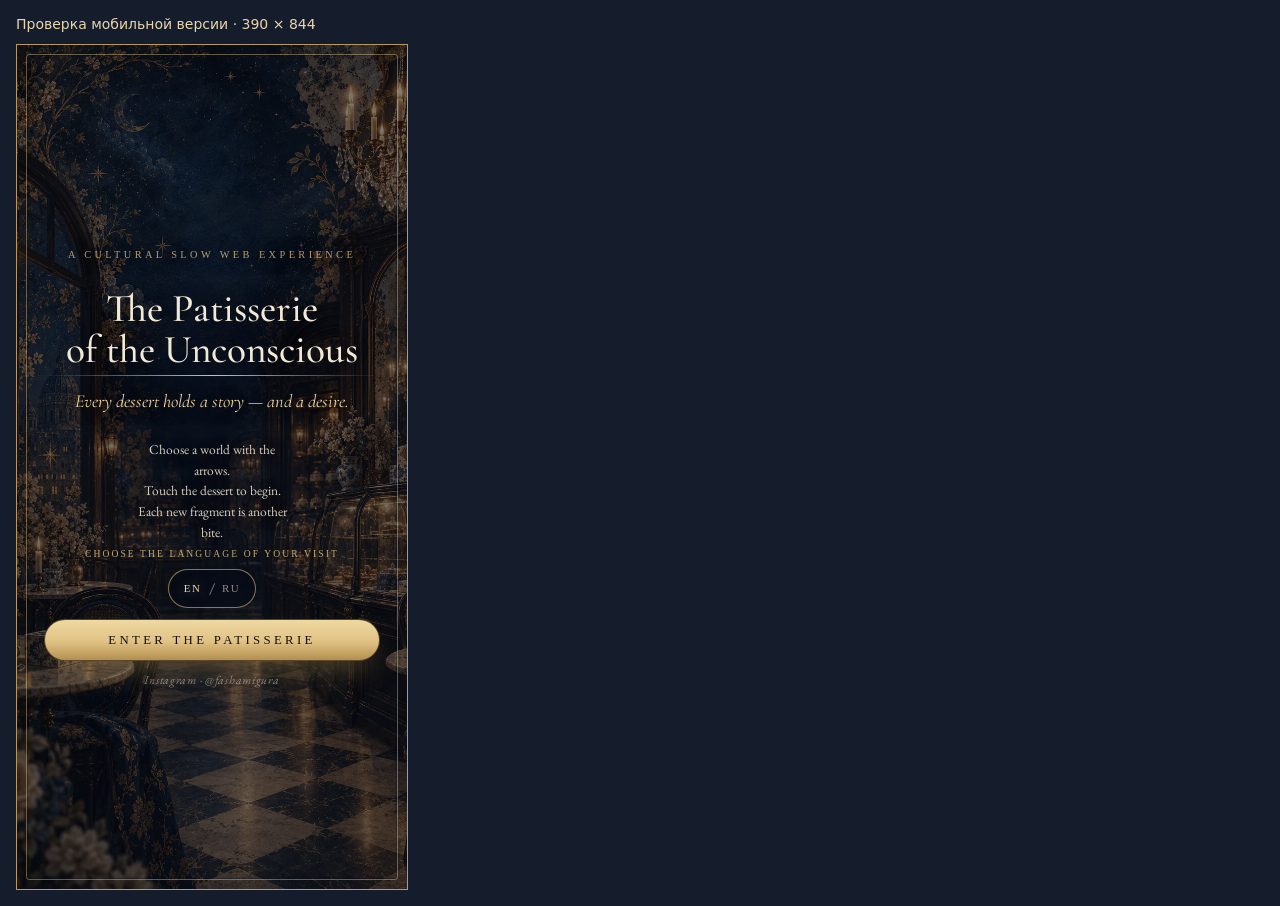
<file: tests/mobile-preview.html>
<!doctype html>
<html lang="ru">
<meta charset="utf-8">
<meta name="viewport" content="width=device-width,initial-scale=1">
<title>Проверка мобильной версии — 390 × 844</title>
<style>
  body { margin: 0; padding: 16px; background: #151c2b; color: #e8d6ae; font: 14px system-ui; }
  p { margin: 0 0 12px; }
  iframe { display: block; width: 390px; height: 844px; border: 1px solid #b89a60; }
</style>
<p>Проверка мобильной версии · 390 × 844</p>
<iframe title="Мобильная кондитерская" src="../index.html?v=four-bites-mobile"></iframe>
</html>
</file>
